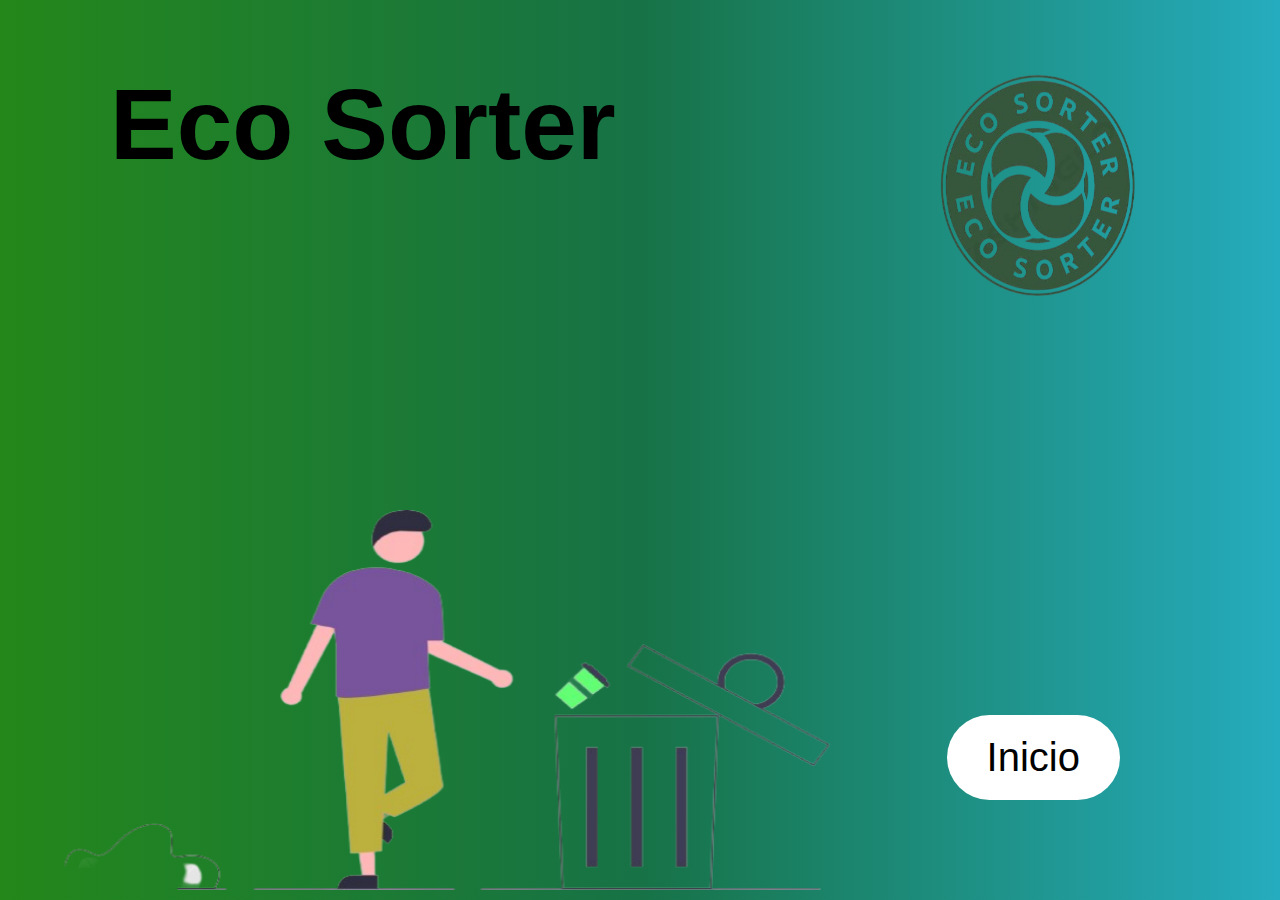
<file: codigos/Interfaz gráfica/templates/index.html>
<!DOCTYPE html>
<html lang="en">
<head>
    <meta charset="UTF-8">
    <meta name="viewport" content="width=device-width, initial-scale=1.0">
    <title>Inicio</title>
    <style>
        body {
            background: linear-gradient(to left,#25ACBE, #177246, #23871A);
            
        }
        .button {
            display: inline-block;
            padding: 20px 40px;
            font-size: 40px;
            font-family: 'Gill Sans', 'Gill Sans MT', Calibri, 'Trebuchet MS', sans-serif;
            color: black;
            background-color: white;
            text-align: center;
            text-decoration: skyblue;
            border-radius: 50px;
            position: fixed;
            bottom: 100px;
            right: 160px;
        }
        .button:hover {
            background-color: #25ACBE;
            transition: all 0.2s ease-in;
        }
        h1 {
            position: fixed;
            left: 100px;
            top: 0px;
            padding: 0px 10px;
            font-size: 100px;   
            font-family: 'Gill Sans', 'Gill Sans MT', Calibri, 'Trebuchet MS', sans-serif;         
        }
        .arriba-derecha {
            top: 50px;
            right: 100px;
            left: 926;
            padding: 10px 20px;
            position: fixed;
            height: 250px;
            width: 250px;
        }
        .abajo-izquierda { 
            position: fixed;
            height: 380px;
            width: 800px;
            bottom: 10px;
            left: 30px;
        }
    </style>
</head>
<body>
    <h1>Eco Sorter</h1>

    <img src="../static/ecosorter.png" alt="logo" class="arriba-derecha">
    
    <img src="../static/b9f5667e-81eb-4c6c-88c6-529d7fd09982-removebg-preview.png" alt="persona" class="abajo-izquierda">

    <a href="{{ url_for('medidas') }}" class="button">Inicio</a>


</body>
</html>
</file>
